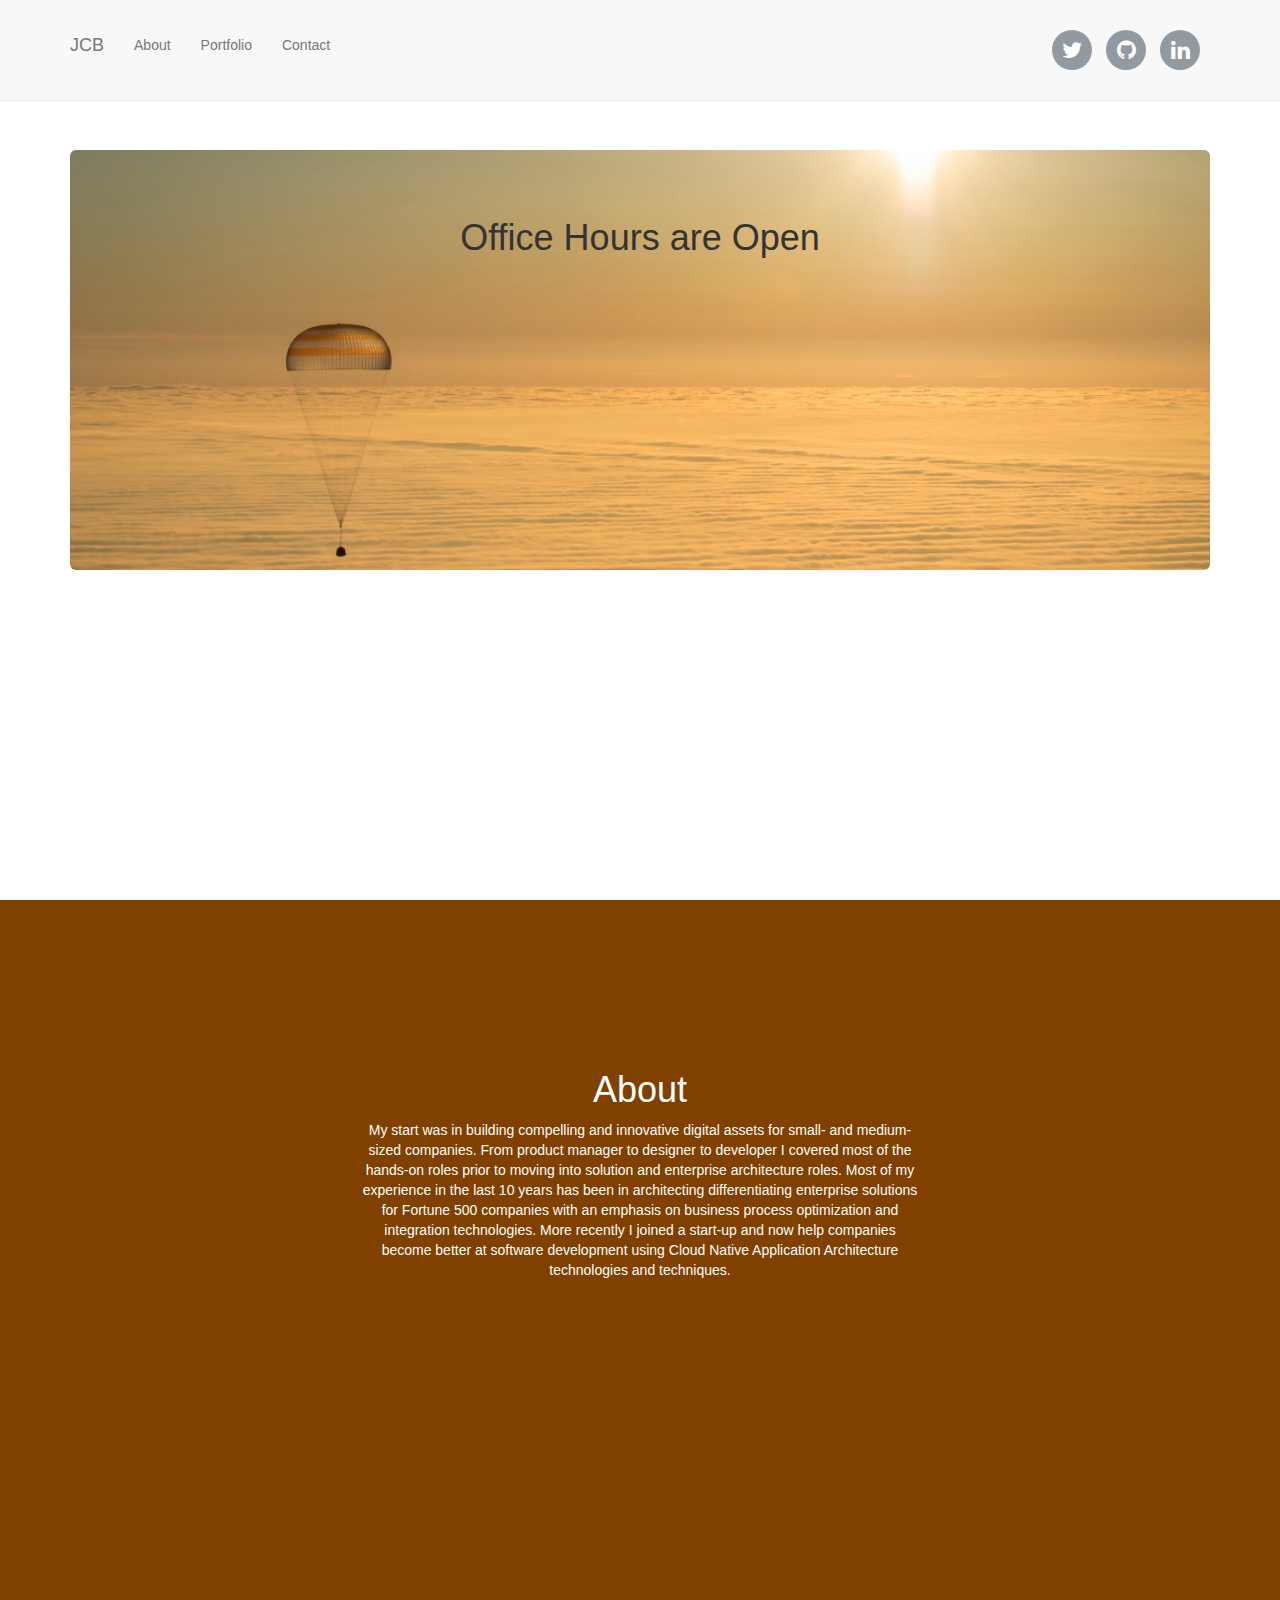
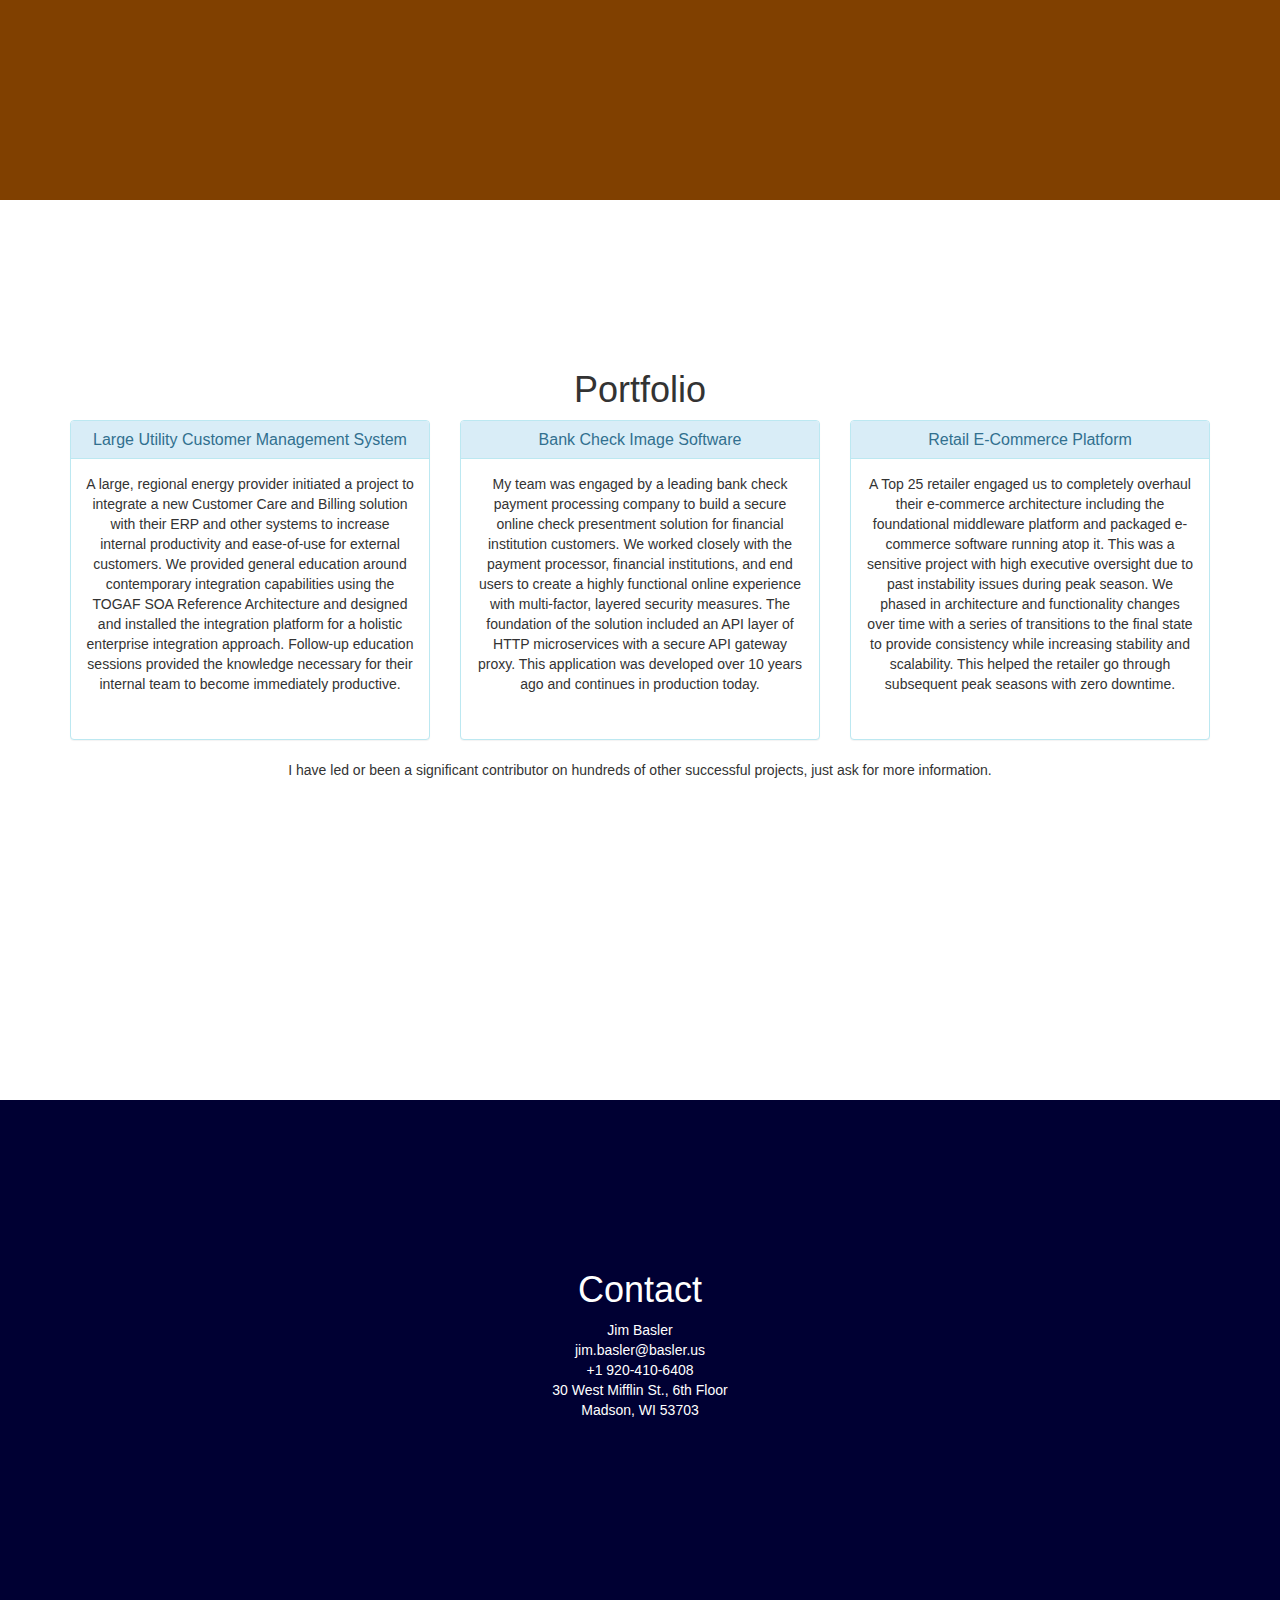
<file: index.html>
<!DOCTYPE html>
<html lang="en">

<head>

    <meta charset="utf-8">
    <meta http-equiv="X-UA-Compatible" content="IE=edge">
    <meta name="viewport" content="width=device-width, initial-scale=1">
    <meta name="description" content="">
    <meta name="author" content="">

    <title>JCB</title>

    <!-- Bootstrap Core CSS -->
    <link href="css/bootstrap.min.css" rel="stylesheet">

    <link href="css/font-awesome.min.css" rel="stylesheet">

    <!-- Custom CSS -->
    <link href="css/scrolling-nav.css" rel="stylesheet">

    <!-- HTML5 Shim and Respond.js IE8 support of HTML5 elements and media queries -->
    <!-- WARNING: Respond.js doesn't work if you view the page via file:// -->
    <!--[if lt IE 9]>
        <script src="https://oss.maxcdn.com/libs/html5shiv/3.7.0/html5shiv.js"></script>
        <script src="https://oss.maxcdn.com/libs/respond.js/1.4.2/respond.min.js"></script>
    <![endif]-->

</head>

<!-- The #page-top ID is part of the scrolling feature - the data-spy and data-target are part of the built-in Bootstrap scrollspy function -->

<body id="page-top" data-spy="scroll" data-target=".navbar-fixed-top">

    <!-- Navigation -->
    <nav class="navbar navbar-default navbar-fixed-top" role="navigation">
        <div class="container">
            <div class="navbar-header page-scroll">
                <button type="button" class="navbar-toggle" data-toggle="collapse" data-target=".navbar-ex1-collapse">
                    <span class="sr-only">Toggle navigation</span>
                    <span class="icon-bar"></span>
                    <span class="icon-bar"></span>
                    <span class="icon-bar"></span>
                </button>
                <a class="navbar-brand page-scroll" href="#page-top">JCB</a>
            </div>

            <!-- Collect the nav links, forms, and other content for toggling -->
            <div class="collapse navbar-collapse navbar-ex1-collapse">
                <ul class="nav navbar-nav">
                    <!-- Hidden li included to remove active class from about link when scrolled up past about section -->
                    <li class="hidden">
                        <a class="page-scroll" href="#page-top"></a>
                    </li>
                    <li>
                        <a class="page-scroll" href="#about">About</a>
                    </li>
                    <li>
                        <a class="page-scroll" href="#portfolio">Portfolio</a>
                    </li>
                    <li>
                        <a class="page-scroll" href="#contact">Contact</a>
                    </li>
                </ul>
                <div class="social" style="float: right;"><ul>
                    <li><a href="http://www.twitter.com/jimbasler" target="_new"><i class="fa fa-lg fa-twitter"></i></a></li>
                    <li><a href="https://github.com/jimbasler" target="_new"><i class="fa fa-lg fa-github"></i></a></li>
                    <li><a href="https://www.linkedin.com/in/jimbasler" target="_new"><i class="fa fa-lg fa-linkedin"></i></a></li>
                    <!--<li><a href="#"><i class="fa fa-lg fa-stack-overflow"></i></a></li>-->
                </ul></div>
            </div>
            <!-- /.navbar-collapse -->
        </div>
        <!-- /.container -->
    </nav>

    <!-- Intro Section -->
    <section id="intro" class="intro-section">
        <div class="container">
            <div class="row">
                <div class="col-lg-12">
                  <div class="jumbotron">
                    <h1>Office Hours are Open</h1>
                  </div>
                </div>
            </div>
        </div>
    </section>

    <!-- About Section -->
    <section id="about" class="about-section">
        <div class="container">
            <div class="row">
                <div class="col-lg-3"></div>
                <div class="col-lg-6">
                    <h1>About</h1>
                    <p>My start was in building compelling and innovative digital assets for small- and medium-sized companies. From product manager to designer to developer I covered most of the hands-on roles prior to moving into solution and enterprise architecture roles. Most of my experience in the last 10 years has been in architecting differentiating enterprise solutions for Fortune 500 companies with an emphasis on business process optimization and integration technologies. More recently I joined a start-up and now help companies become better at software development using Cloud Native Application Architecture technologies and techniques.</p>
                </div>
                <div class="col-lg-3"></div>
            </div>
        </div>
    </section>

    <!-- Services Section -->
    <section id="portfolio" class="portfolio-section">
        <div class="container">
            <div class="row">
              <div class="col-lg-12">
                  <h1>Portfolio</h1>
              </div>
            </div>
            <div class="row">
              <div class="col-lg-4">
                <div class="panel panel-info" style="height: 320px;">
                  <div class="panel-heading">
                    <h3 class="panel-title">Large Utility Customer Management System</h3>
                  </div>
                  <div class="panel-body">
                    A large, regional energy provider initiated a project to integrate a new Customer Care and Billing solution with their ERP and other systems to increase internal productivity and ease-of-use for external customers. We provided general education around contemporary integration capabilities using the TOGAF SOA Reference Architecture and designed and installed the integration platform for a holistic enterprise integration approach. Follow-up education sessions provided the knowledge necessary for their internal team to become immediately productive.
                  </div>
                </div>
              </div>
              <div class="col-lg-4">
                <div class="panel panel-info" style="height: 320px;">
                  <div class="panel-heading">
                    <h3 class="panel-title">Bank Check Image Software</h3>
                  </div>
                  <div class="panel-body">
                    My team was engaged by a leading bank check payment processing company to build a secure online check presentment solution for financial institution customers. We worked closely with the payment processor, financial institutions, and end users to create a highly functional online experience with multi-factor, layered security measures.  The foundation of the solution included an API layer of HTTP microservices with a secure API gateway proxy. This application was developed over 10 years ago and continues in production today.
                  </div>
                </div>
              </div>
                <div class="col-lg-4">
                <div class="panel panel-info" style="height: 320px;">
                  <div class="panel-heading">
                    <h3 class="panel-title">Retail E-Commerce Platform</h3>
                  </div>
                  <div class="panel-body">
                    A Top 25 retailer engaged us to completely overhaul their e-commerce architecture including the foundational middleware platform and packaged e-commerce software running atop it. This was a sensitive project with high executive oversight due to past instability issues during peak season. We phased in architecture and functionality changes over time with a series of transitions to the final state to provide consistency while increasing stability and scalability. This helped the retailer go through subsequent peak seasons with zero downtime.
                  </div>
                </div>
              </div>
            </div>
            <div class="row">
              <div class="col-lg-12">
                    <p>I have led or been a significant contributor on hundreds of other successful projects, just ask for more information.</p>
              </div>
            </div>
        </div>
    </section>

    <!-- Contact Section -->
    <section id="contact" class="contact-section">
        <div class="container">
            <div class="row">
                <div class="col-lg-12">
                    <h1>Contact</h1>
                    <p>Jim Basler<br />
                    jim.basler@basler.us<br />
                    +1 920-410-6408<br />
                    30 West Mifflin St., 6th Floor<br />
                    Madson, WI 53703</p>
                </div>
            </div>
        </div>
    </section>

    <!-- jQuery -->
    <script src="js/jquery.js"></script>

    <!-- Bootstrap Core JavaScript -->
    <script src="js/bootstrap.min.js"></script>

    <!-- Scrolling Nav JavaScript -->
    <script src="js/jquery.easing.min.js"></script>
    <script src="js/scrolling-nav.js"></script>

</body>

</html>
</file>
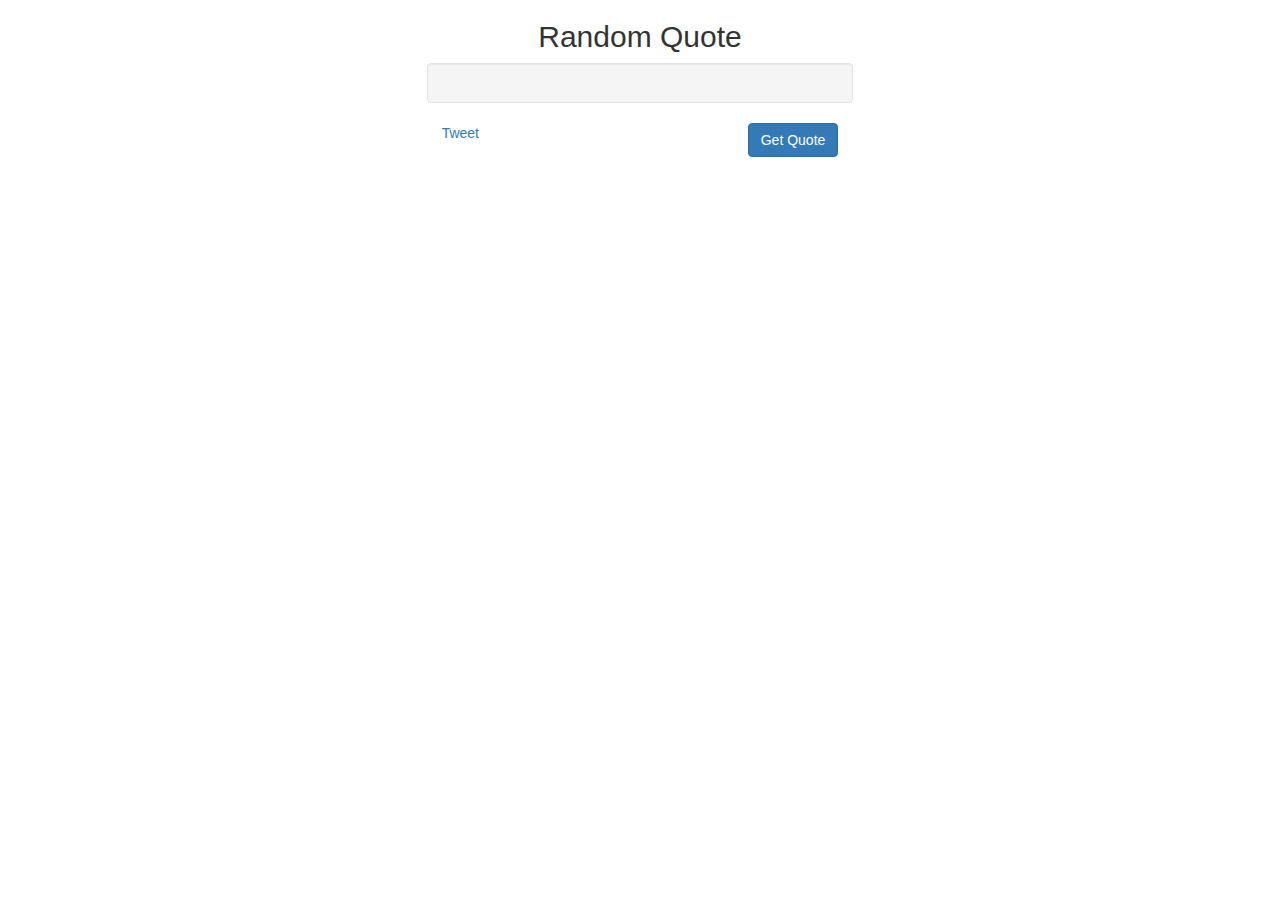
<file: random.html>
<html>
<head>
  <link href="css/bootstrap.min.css" rel="stylesheet">
  <link href="css/font-awesome.min.css" rel="stylesheet">

  <!-- jQuery -->
  <script src="js/jquery.js"></script>

  <!-- Bootstrap Core JavaScript -->
  <script src="js/bootstrap.min.js"></script>

  <script src="js/random.js"></script>

</head>
<body>
<div class="container-fluid">
  <div class="row text-center">
    <h2>Random Quote</h2>
  </div>
  <div class="row">
    <div class="col-xs-4"></div>
    <div class="col-xs-4 well quote">
    </div>
    <div class="col-xs-4"></div>
  </div>
  <div class="row">
    <div class="col-xs-4"></div>
    <div id="twitterDiv" class="col-xs-2 text-left">
      <a class="twitter-share-button" data-size="large"  href="https://twitter.com/intent/tweet?text=tfw">Tweet</a>
    </div>
    <div id="buttonDiv" class="col-xs-2 text-right">
      <button id="getQuote" class="btn btn-primary">
        Get Quote
      </button>
    </div>
    <div class="col-xs-4"></div>
  </div>
</div>

<script>
  window.twttr = (function(d, s, id) {
    var js, fjs = d.getElementsByTagName(s)[0],
      t = window.twttr || {};
    if (d.getElementById(id)) return t;
    js = d.createElement(s);
    js.id = id;
    js.src = "https://platform.twitter.com/widgets.js";
    fjs.parentNode.insertBefore(js, fjs);

    t._e = [];
    t.ready = function(f) {
      t._e.push(f);
    };

    return t;
  }(document, "script", "twitter-wjs"));
</script>

</body>
</file>
<file: css/scrolling-nav.css>
/*!
 * Start Bootstrap - Scrolling Nav HTML Template (http://startbootstrap.com)
 * Code licensed under the Apache License v2.0.
 * For details, see http://www.apache.org/licenses/LICENSE-2.0.
 */

body {
    width: 100%;
    height: 100%;
}

html {
    width: 100%;
    height: 100%;
}

@media(min-width:767px) {
    .navbar {
        padding: 20px 0;
        -webkit-transition: background .5s ease-in-out,padding .5s ease-in-out;
        -moz-transition: background .5s ease-in-out,padding .5s ease-in-out;
        transition: background .5s ease-in-out,padding .5s ease-in-out;
  //      background-color: #303030;
    }

    .top-nav-collapse {
        padding: 0;
    }
}

.jumbotron {
  background-image: url("../images/soyuzchute.jpg");
  background-size: cover;
  height: 420px;
}

.jumbotron h1 {
  font-size: 36px;
}

/* Demo Sections - You can use these as guides or delete them - the scroller will work with any sort of height, fixed, undefined, or percentage based.
The padding is very important to make sure the scrollspy picks up the right area when scrolled to. Adjust the margin and padding of sections and children
of those sections to manage the look and feel of the site. */

.intro-section {
    height: 100%;
    padding-top: 150px;
    text-align: center;
    background: #fff;
}

.about-section {
    height: 100%;
    padding-top: 150px;
    color: #ffffff;
    text-align: center;
    background: #804000;
}

.portfolio-section {
    height: 100%;
    padding-top: 150px;
    text-align: center;
    background: #fff;
}

.contact-section {
    height: 100%;
    padding-top: 150px;
    color: #ffffff;
    text-align: center;
    background: #000033;
}

.social {
    margin: 0;
    padding: 0;
}

.social ul {
    margin: 0;
    padding: 5px;
}

.social ul li {
    margin: 5px;
    list-style: none outside none;
    display: inline-block;
}

.social i {
    width: 40px;
    height: 40px;
    color: #FFF;
    background-color: #909AA0;
    font-size: 22px;
    text-align:center;
    padding-top: 12px;
    border-radius: 50%;
    -moz-border-radius: 50%;
    -webkit-border-radius: 50%;
    -o-border-radius: 50%;
    transition: all ease 0.3s;
    -moz-transition: all ease 0.3s;
    -webkit-transition: all ease 0.3s;
    -o-transition: all ease 0.3s;
    -ms-transition: all ease 0.3s;
}

.social i:hover {
    color: #FFF;
    text-decoration: none;
    transition: all ease 0.3s;
    -moz-transition: all ease 0.3s;
    -webkit-transition: all ease 0.3s;
    -o-transition: all ease 0.3s;
    -ms-transition: all ease 0.3s;
}

.social .fa-twitter:hover {
    background: #00ABE3;
}

.social .fa-github:hover {
    background: #343434;
}

.social .fa-linkedin:hover {
    background: #0094BC;
}

.social .fa-stack-overflow:hover {
    background: #FEA501;
}
</file>
